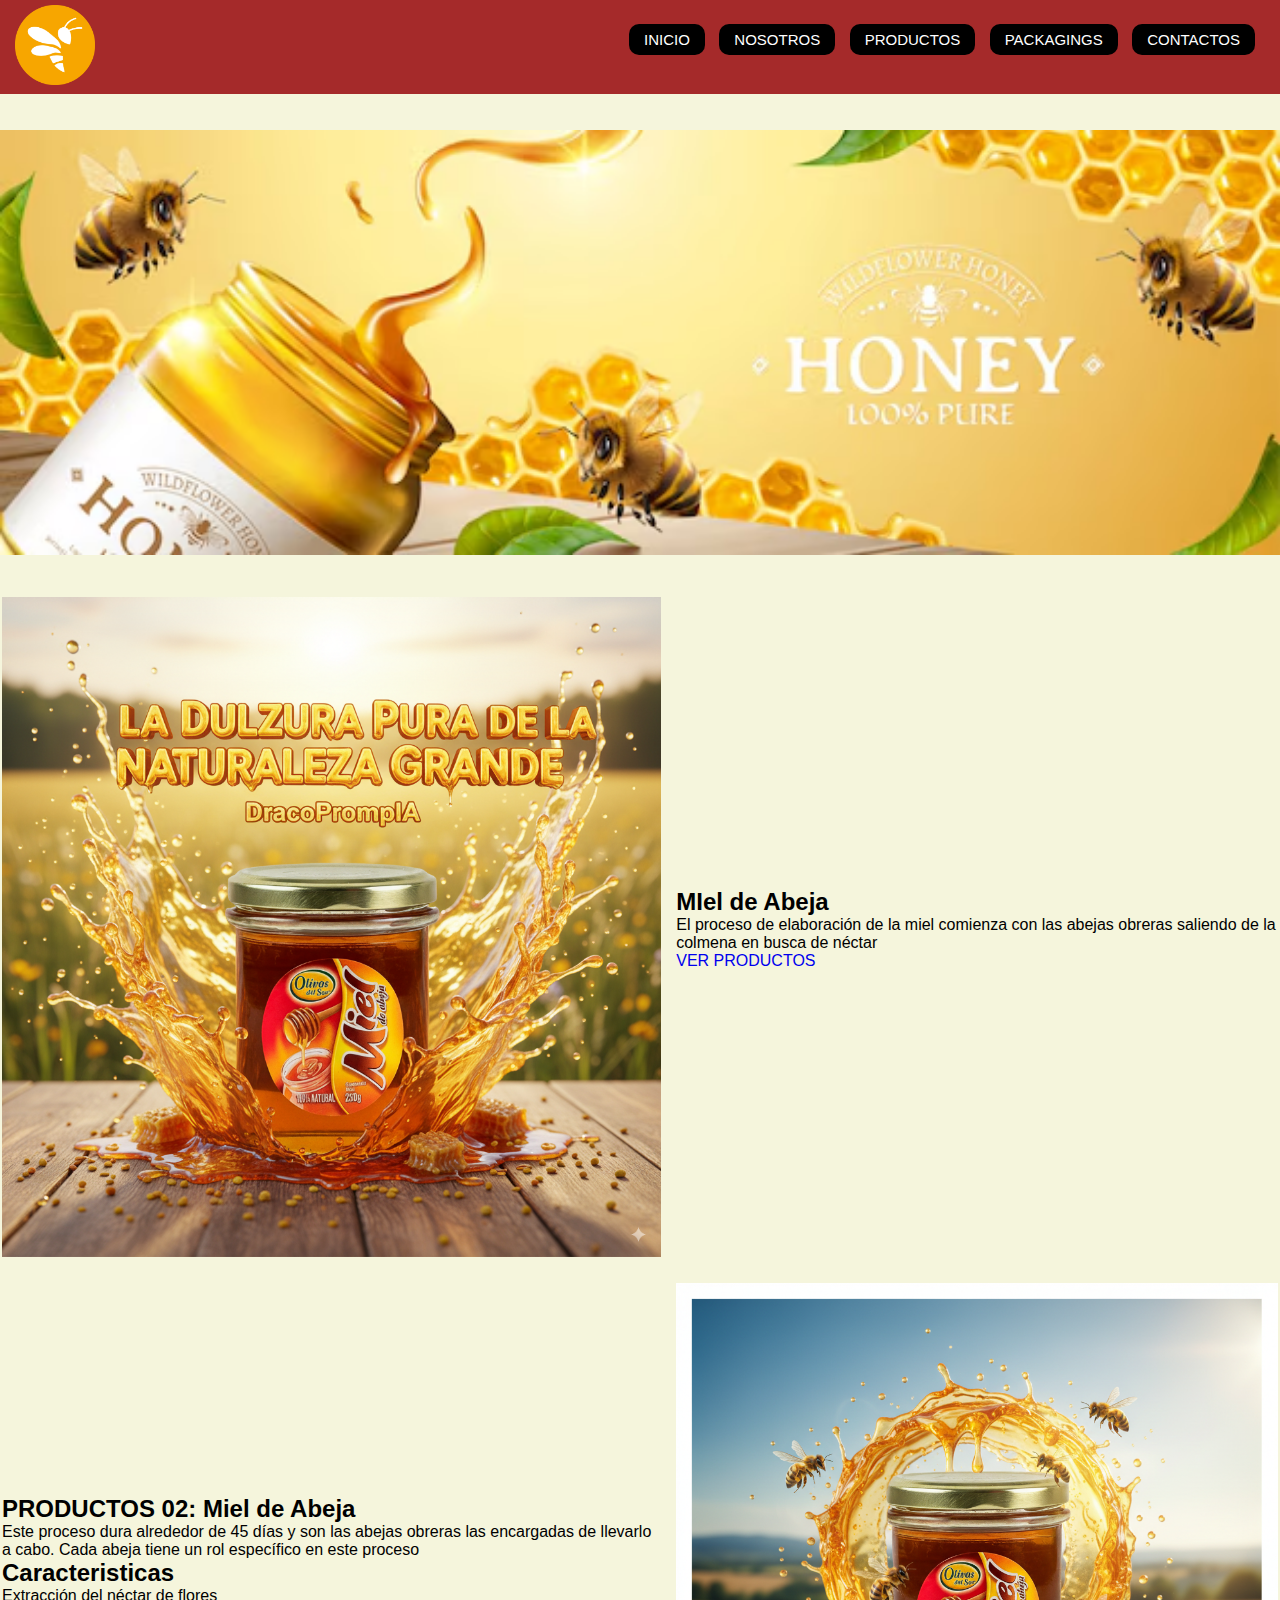
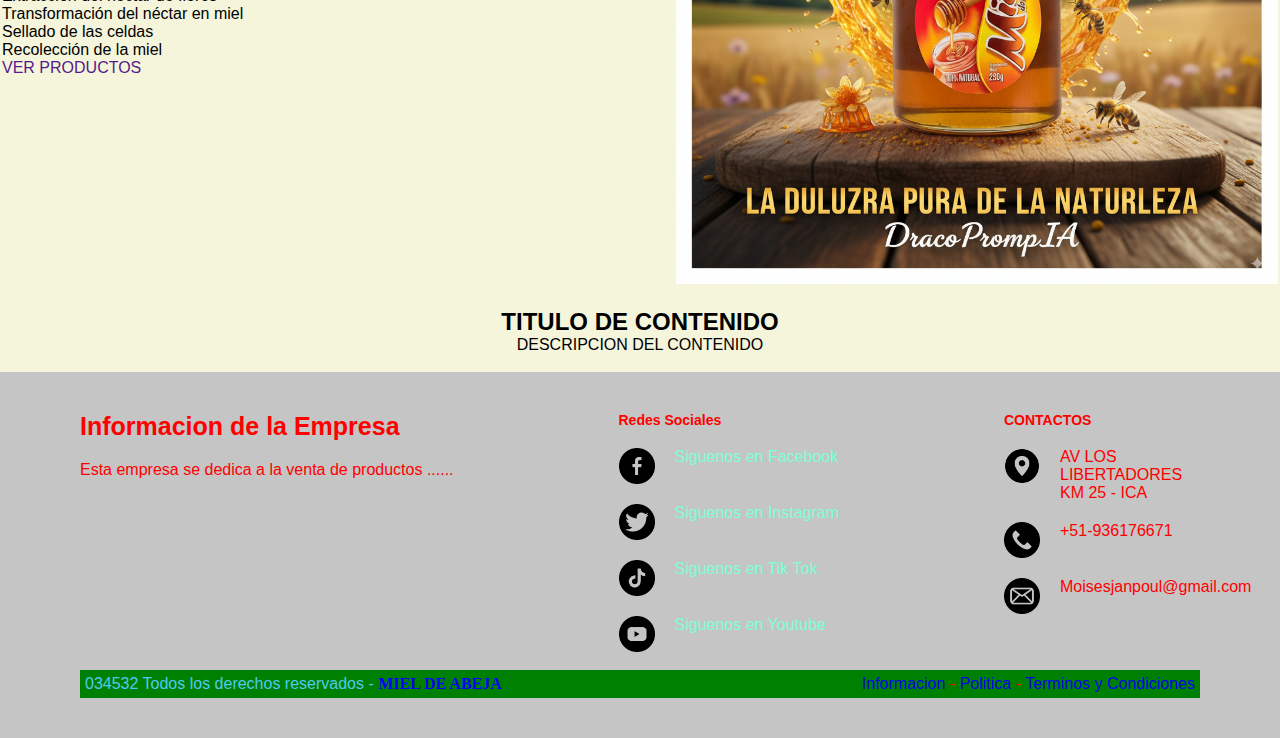
<file: index.html>
<!DOCTYPE html>
<html lang="en">
<head>
    <meta charset="UTF-8">
    <meta name="viewport" content="width=device-width, initial-scale=1.0">
    <title>MIEL DE ABEJA LA REYNA</title>
    <link rel="stylesheet" href="css/estilo_1.css">
     <link rel="stylesheet" href="estilo-footer.css">

    <link rel="icon" href="img/23@2x.png" type="image/x-icon">
</head>
<body>

<nav>
    <input type="checkbox" id="check">
    <label for="check" class="logo">
        <i class="fas fa-bars"></i>
    </label>
            
    <img src="img/23@2x.png" width="90px"  class="logo">
    <a href="#" class="enlace"></a>
    <ul>
        <li><a class="active" href="index.html">INICIO</a></li>
        <li><a class="active" href="a">NOSOTROS</a></li>
        <li><a class="active" href="file:///Users/etipisco-25/Desktop/productos/producto.html">PRODUCTOS</a></li>
        <li><a class="active" href="PACKAGINGS.html">PACKAGINGS</a></li>
        <li><a class="active" href="Contacto.html">CONTACTOS</a></li>
    
    </ul>

    
</nav>

<br>
<br>

<section>
<img src="img/anuncios-banner-miel-pura-linda-abeja-miel_317396-760.avif" width="100%">

</section>

<br>
<br>

<section>
    <table>
        <cente>
            <tr>
                <td>
                    <img src="img/Generated Image September 11, 2025 - 4_11PM.png" width="100%" class="img-fluid">
                </td>
                <td>&nbsp;</td>
                <td>&nbsp;</td>

                <td><div>
                    <h2> MIel de Abeja </h2>
                    El proceso de elaboración de la miel comienza con las abejas obreras saliendo de la colmena en busca de néctar

                    <p></p>
                    <a href= file:///Users/etipisco-25/Desktop/productos/producto.html
                    target="_blank" class="bottomweb"> VER PRODUCTOS</a>
                </div>
                </td>
            </tr>

             <td>&nbsp;</td>
                <td>&nbsp;</td>
                <tr>
                    <td>
                        <div>
                            <h2> PRODUCTOS 02: Miel de Abeja </h2><p></p>
                            Este proceso dura alrededor de 45 días y son las abejas obreras las encargadas de llevarlo a cabo. Cada abeja tiene un rol específico en este proceso<p></p>
                            <h2>Caracteristicas</h2>
                            <ul>
                            <li> Extracción del néctar de flores </li> 
                            <li> Transformación del néctar en miel</li>
                            <li> Sellado de las celdas</li>
                            <li> Recolección de la miel</li>
                            </ul>
                            <a href="" target="_blank" class="bottomweb">VER PRODUCTOS</a>
                            <p></p>
                        </div>
                    </td>
                <td>&nbsp;</td>
                <td>&nbsp;</td>
                <td><img src="img/Generated Image September 11, 2025 - 4_08PM.png" width="130%" class="img-fluid"></td>
                </tr>
        </cente>
    </table>
</section>
<br>
<center>
    <article>
        <h2>TITULO DE CONTENIDO</h2>
        <p></p>DESCRIPCION DEL CONTENIDO
        </p>
    </article>
</center>
<br>
 
    
</body>

<footer>
<div class="container-footer-all">
        <div class="container-body">
            <div class="colum1">
                <h4>Informacion de la Empresa</h4><p></p>
                Esta empresa se dedica a la venta de productos ......<p>
            </div>
        <div class= "colum2">
            <h4>Redes Sociales</h4>

            <div class="row">
               <img src="img/facebook (1).png" width="30px">
               <label>Siguenos en Facebook</label>
            </div>

            <div class="row">
              <img src="img/gorjeo.png" width="30px">
              <label>Siguenos en Instagram</label>
            </div>

            <div class="row">
              <img src="img/tik-tok.png" width="30px">
              <label>Siguenos en Tik Tok</label>
            </div>

            <div class="row">
              <img src="img/youtube (1).png" width="30px">
              <label>Siguenos en Youtube</label>
            </div>

        </div>
        <div class="colum3">
            <h4>CONTACTOS</h4>

            <div class="row2">
                <img src="img/pin-de-mapa.png" width="30px"> 
                <label>AV LOS LIBERTADORES KM 25 - ICA</label>
            </div>

            <div class="row2">
                 <img src="img/llamada-telefonica.png" width="30px">
                 <label>+51-936176671</label>
            </div>
            
            <div class="row2">
                 <img src="img/correo.png" width="30px">
                 <label>Moisesjanpoul@gmail.com</label>
            </div>
        </div>     
</div>
<p></p>
<br>
<div class="container-footer">
    <div class="footer">
        <div class="copyright">
            034532  Todos los derechos reservados - <a href="©">MIEL DE ABEJA</a>
        </div>

        <div class="Informacion">
            <a href="©">Informacion</a> - <a href="©">Politica</a> - <a href="©">Terminos y 
                Condiciones</a>
        </div>
    </div>
</div>
</footer>



</html>
</file>
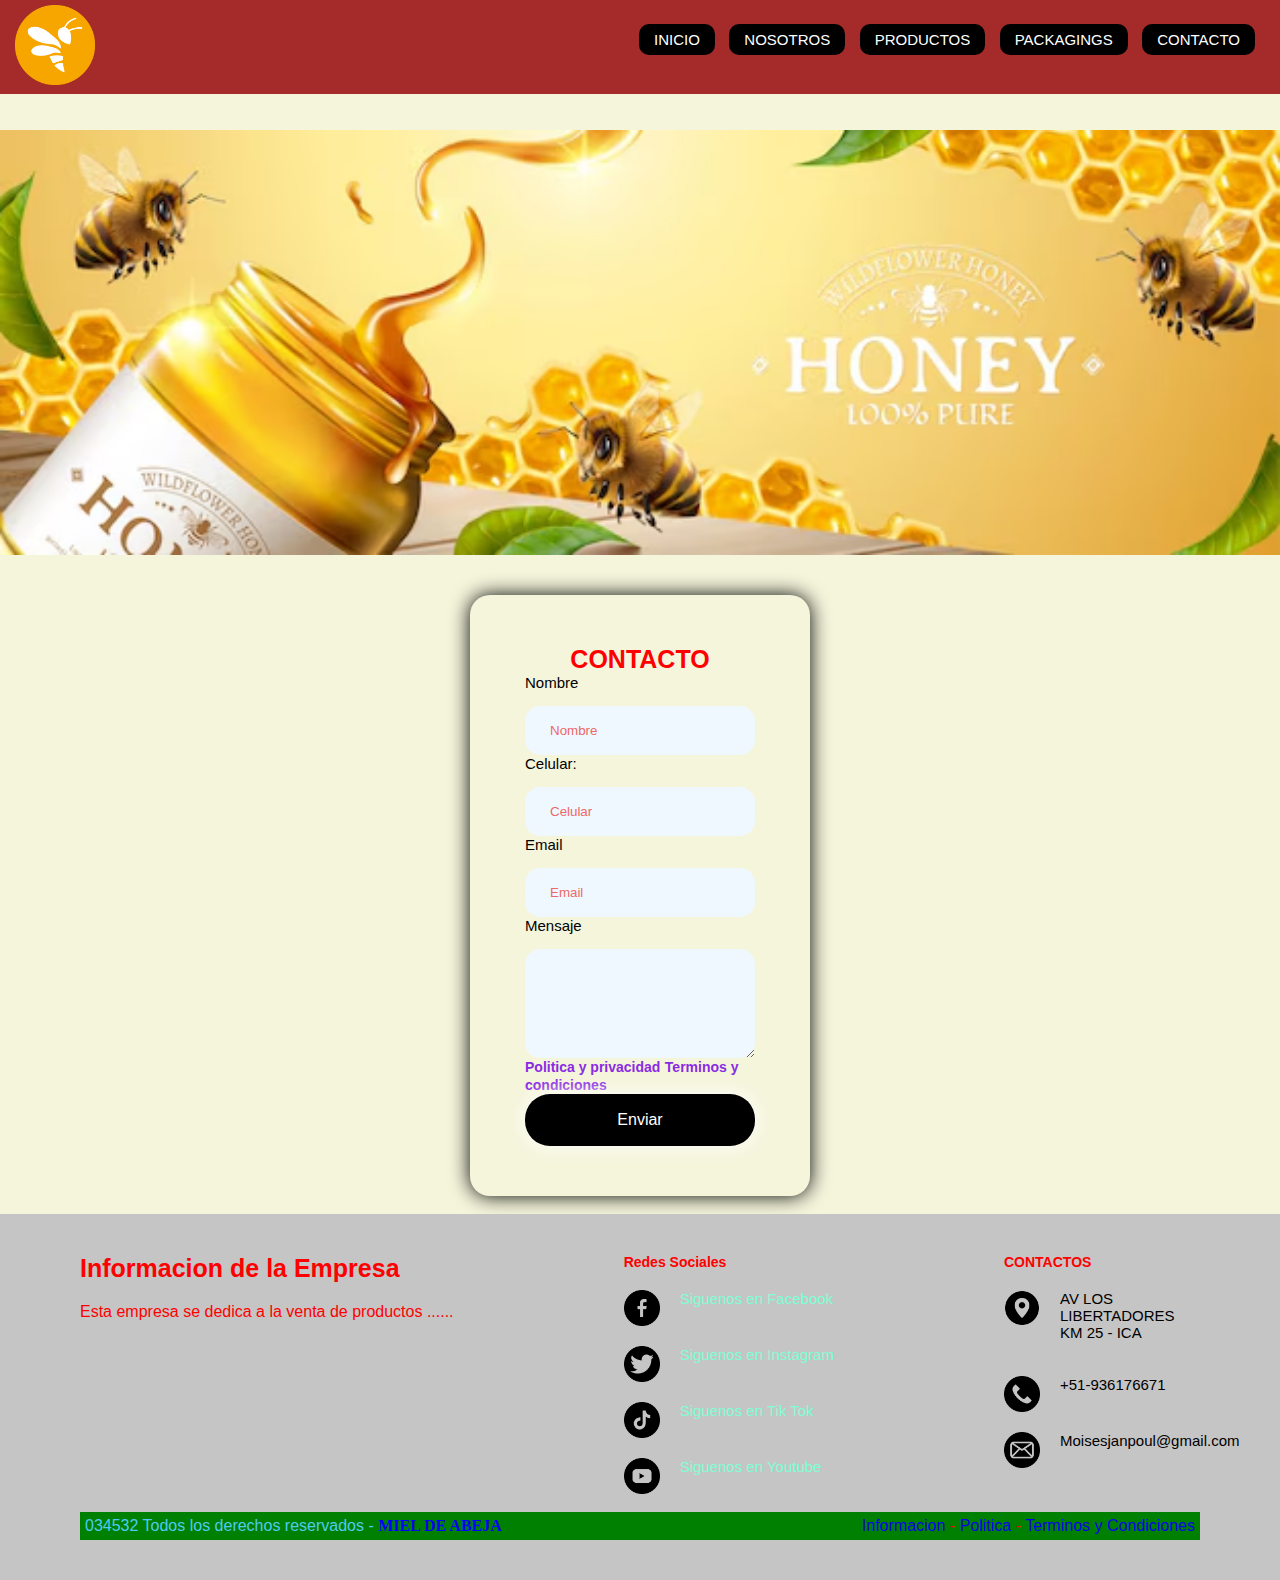
<file: Contacto.html>
<!DOCTYPE html>
<html lang="en">
<head>
    <meta charset="UTF-8">
    <meta name="viewport" content="width=device-width, initial-scale=1.0">
    <title>MIEL DE ABEJA LA REYNA</title>
    <link rel="stylesheet" href="css/estilo_1.css">
     <link rel="stylesheet" href="estilo-footer.css">
     <link rel="stylesheet" href="estilo de contacto/estilo_contacto.css">

    <link rel="icon" href="img/23@2x.png" type="image/x-icon">

    <nav>
    <input type="checkbox" id="check">
    <label for="check" class="logo">
        <i class="fas fa-bars"></i>
    </label>
            
    <img src="img/23@2x.png" width="90px"  class="logo">
    <a href="#" class="enlace"></a>
    <ul>
        <li><a class="active" href="index.html">INICIO</a></li>
        <li><a class="active" href="a">NOSOTROS</a></li>
        <li><a class="active" href="producto.html">PRODUCTOS</a></li>
        <li><a class="active" href="PACKAGINGS.html">PACKAGINGS</a></li>
        <li><a class="active" href="Contacto.html">CONTACTO</a></li>
    
    </ul>

    
</nav>

<br>
<br>

<section>
<img src="img/anuncios-banner-miel-pura-linda-abeja-miel_317396-760.avif" width="100%">

</section>

<br>
<br>
</head>

<body>
<center>
<form action="https://formsubmit.co/cloayzasalhuana@gmail.com" method="POST">
    <h2>CONTACTO</h2>
    <div class="input-group">
        <label for="name">Nombre</label>
        <input type="text"name="name" id="name" placeholder="Nombre">

        <label for="phone">Celular:</label>
        <input type="txl"name="phone" id="name" placeholder="Celular">

        <label for="email">Email</label>
        <input type="text"name="email" placeholder="Email">

        <label for="message">Mensaje</label>
        <textarea type="text" name="message" id="message" placeholder="Mensaje" cols="30" rows="5">
        </textarea>

        <div class="form-txt">
            <a href="a">Politica y privacidad</a>
            <a href="a">Terminos y condiciones</a>
        </div>

        <input class="btn" type="submit" value="Enviar">

    </div>
</form>

<br>
</center>

    
</body>

<footer>
<div class="container-footer-all">
        <div class="container-body">
            <div class="colum1">
                <h4>Informacion de la Empresa</h4><p></p>
                Esta empresa se dedica a la venta de productos ......<p>
            </div>
        <div class= "colum2">
            <h4>Redes Sociales</h4>

            <div class="row">
               <img src="img/facebook (1).png" width="30px">
               <label>Siguenos en Facebook</label>
            </div>

            <div class="row">
              <img src="img/gorjeo.png" width="30px">
              <label>Siguenos en Instagram</label>
            </div>

            <div class="row">
              <img src="img/tik-tok.png" width="30px">
              <label>Siguenos en Tik Tok</label>
            </div>

            <div class="row">
              <img src="img/youtube (1).png" width="30px">
              <label>Siguenos en Youtube</label>
            </div>

        </div>
        <div class="colum3">
            <h4>CONTACTOS</h4>

            <div class="row2">
                <img src="img/pin-de-mapa.png" width="30px"> 
                <label>AV LOS LIBERTADORES KM 25 - ICA</label>
            </div>

            <div class="row2">
                 <img src="img/llamada-telefonica.png" width="30px">
                 <label>+51-936176671</label>
            </div>
            
            <div class="row2">
                 <img src="img/correo.png" width="30px">
                 <label>Moisesjanpoul@gmail.com</label>
            </div>
        </div>     
</div>
<p></p>
<br>
<div class="container-footer">
    <div class="footer">
        <div class="copyright">
            034532  Todos los derechos reservados - <a href="©">MIEL DE ABEJA</a>
        </div>

        <div class="Informacion">
            <a href="©">Informacion</a> - <a href="©">Politica</a> - <a href="©">Terminos y 
                Condiciones</a>
        </div>
    </div>
</div>
</footer>



</html>
</file>
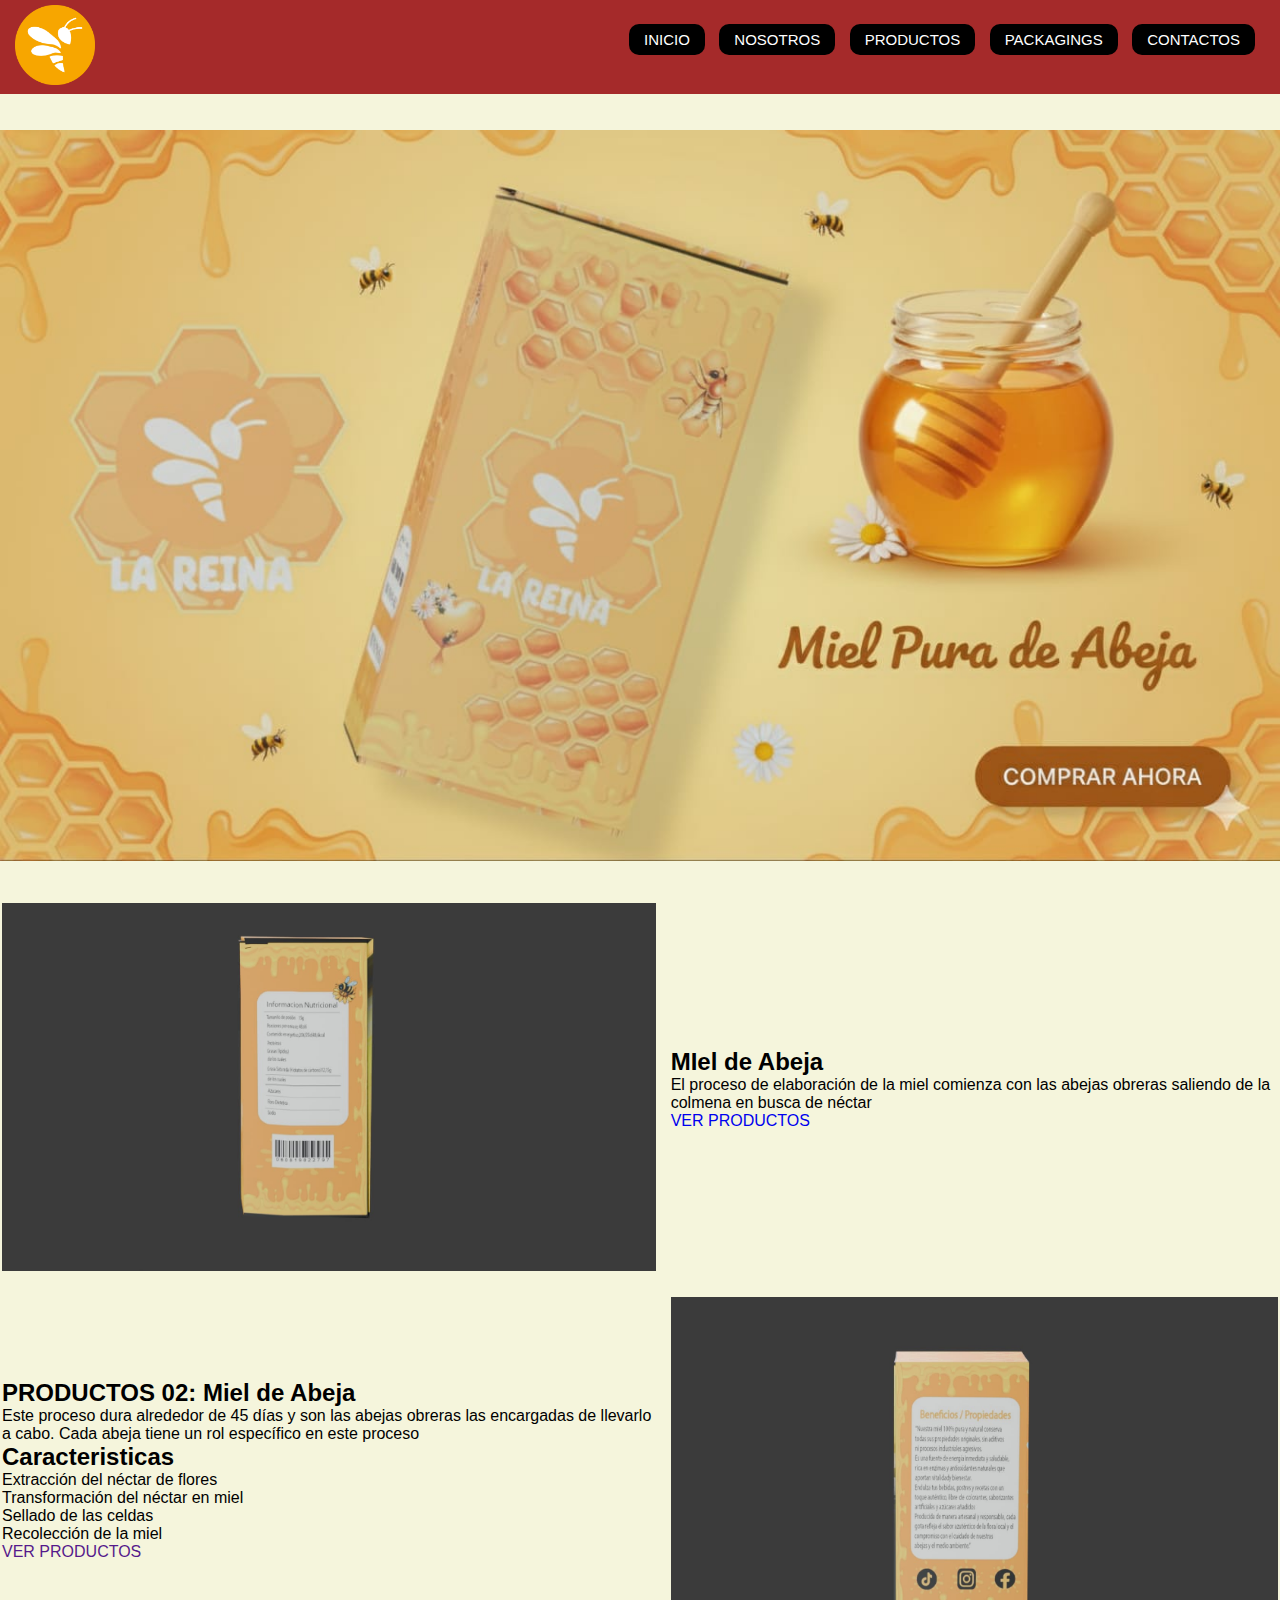
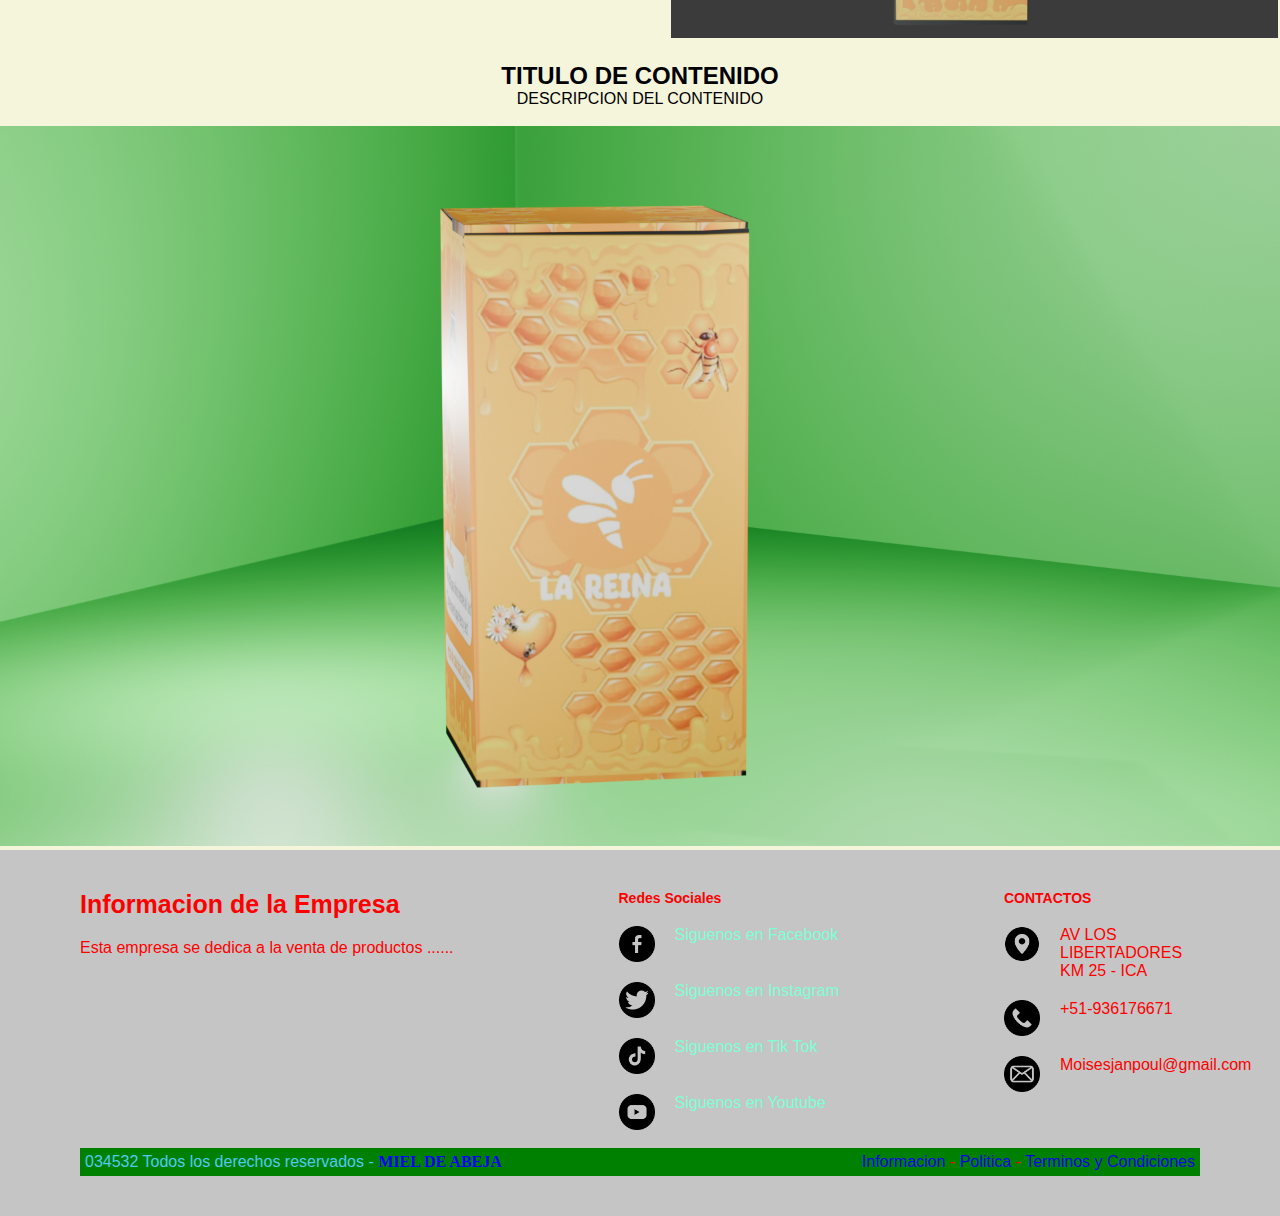
<file: PACKAGINGS.html>
<!DOCTYPE html>
<html lang="en">
<head>
    <meta charset="UTF-8">
    <meta name="viewport" content="width=device-width, initial-scale=1.0">
    <title>MIEL DE ABEJA LA REYNA</title>
    <link rel="stylesheet" href="css/estilo_1.css">
     <link rel="stylesheet" href="estilo-footer.css">

    <link rel="icon" href="img/23@2x.png" type="image/x-icon">
</head>
<body>

<nav>
    <input type="checkbox" id="check">
    <label for="check" class="logo">
        <i class="fas fa-bars"></i>
    </label>
            
    <img src="img/23@2x.png" width="90px"  class="logo">
    <a href="#" class="enlace"></a>
    <ul>
        <li><a class="active" href="index.html">INICIO</a></li>
        <li><a class="active" href="a">NOSOTROS</a></li>
        <li><a class="active" href="producto.html">PRODUCTOS</a></li>
        <li><a class="active" href="PACKAGINGS.html">PACKAGINGS</a></li>
        <li><a class="active" href="Contacto.html">CONTACTOS</a></li>
    
    </ul>

    
</nav>

<br>
<br>

<section>
<img src="img/WhatsApp Image 2025-10-30 at 5.37.01 PM.jpeg" width="100%">

</section>

<br>
<br>

<section>
    <table>
        <cente>
            <tr>
                <td>
                    <img src="img/LATERAL.jpeg" width="100%" class="img-fluid">
                </td>
                <td>&nbsp;</td>
                <td>&nbsp;</td>

                <td><div>
                    <h2> MIel de Abeja </h2>
                    El proceso de elaboración de la miel comienza con las abejas obreras saliendo de la colmena en busca de néctar

                    <p></p>
                    <a href= https://drive.google.com/file/d/18qu5i-qgh-Yx9H1FKv-n2GZH6Olv6HlG/view?usp=drive_link
                    target="_blank" class="bottomweb"> VER PRODUCTOS</a>
                </div>
                </td>
            </tr>

             <td>&nbsp;</td>
                <td>&nbsp;</td>
                <tr>
                    <td>
                        <div>
                            <h2> PRODUCTOS 02: Miel de Abeja </h2><p></p>
                            Este proceso dura alrededor de 45 días y son las abejas obreras las encargadas de llevarlo a cabo. Cada abeja tiene un rol específico en este proceso<p></p>
                            <h2>Caracteristicas</h2>
                            <ul>
                            <li> Extracción del néctar de flores </li> 
                            <li> Transformación del néctar en miel</li>
                            <li> Sellado de las celdas</li>
                            <li> Recolección de la miel</li>
                            </ul>
                            <a href="" target="_blank" class="bottomweb">VER PRODUCTOS</a>
                            <p></p>
                        </div>
                    </td>
                <td>&nbsp;</td>
                <td>&nbsp;</td>
                <td><img src="img/POSTERIOR.jpeg" width="130%" class="img-fluid"></td>
                </tr>
        </cente>
    </table>
</section>
<br>
<center>
    <article>
        <h2>TITULO DE CONTENIDO</h2>
        <p></p>DESCRIPCION DEL CONTENIDO
        </p>
    </article>
</center>
<br>
<center>
    <td><img src="img/LA REYNA FONDO,,,png.png" width="130%" class="img-fluid"></td>
</center>
</body>

<footer>
<div class="container-footer-all">
        <div class="container-body">
            <div class="colum1">
                <h4>Informacion de la Empresa</h4><p></p>
                Esta empresa se dedica a la venta de productos ......<p>
            </div>
        <div class= "colum2">
            <h4>Redes Sociales</h4>

            <div class="row">
               <img src="img/facebook (1).png" width="30px">
               <label>Siguenos en Facebook</label>
            </div>

            <div class="row">
              <img src="img/gorjeo.png" width="30px">
              <label>Siguenos en Instagram</label>
            </div>

            <div class="row">
              <img src="img/tik-tok.png" width="30px">
              <label>Siguenos en Tik Tok</label>
            </div>

            <div class="row">
              <img src="img/youtube (1).png" width="30px">
              <label>Siguenos en Youtube</label>
            </div>

        </div>
        <div class="colum3">
            <h4>CONTACTOS</h4>

            <div class="row2">
                <img src="img/pin-de-mapa.png" width="30px"> 
                <label>AV LOS LIBERTADORES KM 25 - ICA</label>
            </div>

            <div class="row2">
                 <img src="img/llamada-telefonica.png" width="30px">
                 <label>+51-936176671</label>
            </div>
            
            <div class="row2">
                 <img src="img/correo.png" width="30px">
                 <label>Moisesjanpoul@gmail.com</label>
            </div>
        </div>     
</div>
<p></p>
<br>
<div class="container-footer">
    <div class="footer">
        <div class="copyright">
            034532  Todos los derechos reservados - <a href="©">MIEL DE ABEJA</a>
        </div>

        <div class="Informacion">
            <a href="©">Informacion</a> - <a href="©">Politica</a> - <a href="©">Terminos y 
                Condiciones</a>
        </div>
    </div>
</div>
</footer>



</html>
</file>
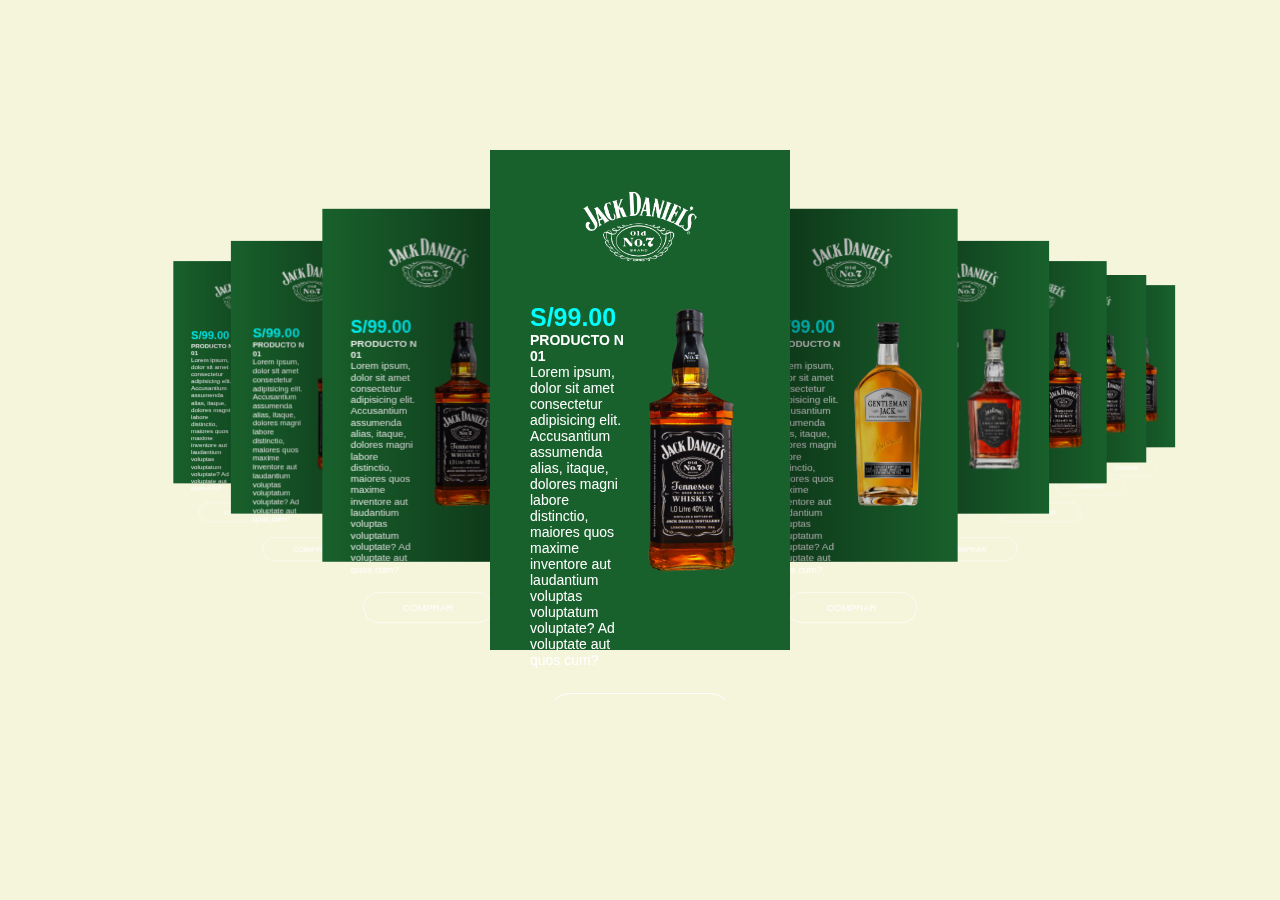
<file: producto.html>
<!DOCTYPE html>
<html lang="es">
<head>
    <meta charset="UTF-8">
    <meta name="viewport" content="width=device-width, initial-scale=1.0">
    <title>productos</title>
    <link rel="stylesheet" href="https://cdnjs.cloudflare.com/ajax/libs/font-awesome/6.4.0/css/all.min.css" integrity="sha512-iecdLmaskl7CVkqkXNQ/ZH/XLlvWZOJyj7Yy7tcenmpD1ypASozpmT/E0iPtmFIB46ZmdtAc9eNBvH0H/ZpiBw==" crossorigin="anonymous" referrerpolicy="no-referrer" />
    <link
        rel="stylesheet"
        href="https://cdn.jsdelivr.net/npm/swiper@9/swiper-bundle.min.css"
        />
    <link rel="stylesheet" href="style.css">
    <meta charset="UTF-8">
    <meta name="viewport" content="width=device-width, initial-scale=1.0">
    <title>MIEL DE ABEJA LA REYNA</title>
    <link rel="stylesheet" href="css/estilo_1.css">
     <link rel="stylesheet" href="estilo-footer.css">

    <link rel="icon" href="img/23@2x.png" type="image/x-icon">
</head>
<body>

    <div class="swiper mySwiper">
        <div class="swiper-wrapper">

         <div class="swiper-slide"> 
          <div class="icons">
               <i class="fa-solid fa-circle-aroow-left"></i>
               <img src="images/logo.png" alt="">
               <i class="fa-regular fa-heart"></i>
         </div>
        <div class="product-content">
            <div class="product-txt">
                <span>S/99.00</span>
                <h3>Producto N 01</h3>
                <p>
                    Lorem ipsum, dolor sit amet consectetur adipisicing elit. Accusantium assumenda alias, itaque, dolores magni labore distinctio, maiores quos maxime inventore aut laudantium voluptas voluptatum voluptate? Ad voluptate aut quos cum?
                </p>

            </div>
            <div class="product-img">
                <img src="images/1.png" alt="">
            </div>

        </div>
        <a href="#" class="btn-1">COMPRAR</a>


    </div>

     <div class="swiper-slide"> 
          <div class="icons">
               <i class="fa-solid fa-circle-aroow-left"></i>
               <img src="images/logo.png" alt="">
               <i class="fa-regular fa-heart"></i>
         </div>
        <div class="product-content">
            <div class="product-txt">
                <span>S/99.00</span>
                <h3>Producto N 01</h3>
                <p>
                    Lorem ipsum, dolor sit amet consectetur adipisicing elit. Accusantium assumenda alias, itaque, dolores magni labore distinctio, maiores quos maxime inventore aut laudantium voluptas voluptatum voluptate? Ad voluptate aut quos cum?
                </p>

            </div>
            <div class="product-img">
                <img src="images/2.png" alt="">
            </div>

        </div>
        <a href="#" class="btn-1">COMPRAR</a>


    </div>

     <div class="swiper-slide"> 
          <div class="icons">
               <i class="fa-solid fa-circle-aroow-left"></i>
               <img src="images/logo.png" alt="">
               <i class="fa-regular fa-heart"></i>
         </div>
        <div class="product-content">
            <div class="product-txt">
                <span>S/99.00</span>
                <h3>Producto N 01</h3>
                <p>
                    Lorem ipsum, dolor sit amet consectetur adipisicing elit. Accusantium assumenda alias, itaque, dolores magni labore distinctio, maiores quos maxime inventore aut laudantium voluptas voluptatum voluptate? Ad voluptate aut quos cum?
                </p>

            </div>
            <div class="product-img">
                <img src="images/3.png" alt="">
            </div>

        </div>
        <a href="#" class="btn-1">COMPRAR</a>


    </div>

     <div class="swiper-slide"> 
          <div class="icons">
               <i class="fa-solid fa-circle-aroow-left"></i>
               <img src="images/logo.png" alt="">
               <i class="fa-regular fa-heart"></i>
         </div>
        <div class="product-content">
            <div class="product-txt">
                <span>S/99.00</span>
                <h3>Producto N 01</h3>
                <p>
                    Lorem ipsum, dolor sit amet consectetur adipisicing elit. Accusantium assumenda alias, itaque, dolores magni labore distinctio, maiores quos maxime inventore aut laudantium voluptas voluptatum voluptate? Ad voluptate aut quos cum?
                </p>

            </div>
            <div class="product-img">
                <img src="images/1.png" alt="">
            </div>

        </div>
        <a href="#" class="btn-1">COMPRAR</a>


    </div>

     <div class="swiper-slide"> 
          <div class="icons">
               <i class="fa-solid fa-circle-aroow-left"></i>
               <img src="images/logo.png" alt="">
               <i class="fa-regular fa-heart"></i>
         </div>
        <div class="product-content">
            <div class="product-txt">
                <span>S/99.00</span>
                <h3>Producto N 01</h3>
                <p>
                    Lorem ipsum, dolor sit amet consectetur adipisicing elit. Accusantium assumenda alias, itaque, dolores magni labore distinctio, maiores quos maxime inventore aut laudantium voluptas voluptatum voluptate? Ad voluptate aut quos cum?
                </p>

            </div>
            <div class="product-img">
                <img src="images/1.png" alt="">
            </div>

        </div>
        <a href="#" class="btn-1">COMPRAR</a>


    </div>

     <div class="swiper-slide"> 
          <div class="icons">
               <i class="fa-solid fa-circle-aroow-left"></i>
               <img src="images/logo.png" alt="">
               <i class="fa-regular fa-heart"></i>
         </div>
        <div class="product-content">
            <div class="product-txt">
                <span>S/99.00</span>
                <h3>Producto N 01</h3>
                <p>
                    Lorem ipsum, dolor sit amet consectetur adipisicing elit. Accusantium assumenda alias, itaque, dolores magni labore distinctio, maiores quos maxime inventore aut laudantium voluptas voluptatum voluptate? Ad voluptate aut quos cum?
                </p>

            </div>
            <div class="product-img">
                <img src="images/1.png" alt="">
            </div>

        </div>
        <a href="#" class="btn-1">COMPRAR</a>


    </div>

     <div class="swiper-slide"> 
          <div class="icons">
               <i class="fa-solid fa-circle-aroow-left"></i>
               <img src="images/logo.png" alt="">
               <i class="fa-regular fa-heart"></i>
         </div>
        <div class="product-content">
            <div class="product-txt">
                <span>S/99.00</span>
                <h3>Producto N 01</h3>
                <p>
                    Lorem ipsum, dolor sit amet consectetur adipisicing elit. Accusantium assumenda alias, itaque, dolores magni labore distinctio, maiores quos maxime inventore aut laudantium voluptas voluptatum voluptate? Ad voluptate aut quos cum?
                </p>

            </div>
            <div class="product-img">
                <img src="images/1.png" alt="">
            </div>

        </div>
        <a href="#" class="btn-1">COMPRAR</a>


    </div>

     <div class="swiper-slide"> 
          <div class="icons">
               <i class="fa-solid fa-circle-aroow-left"></i>
               <img src="images/logo.png" alt="">
               <i class="fa-regular fa-heart"></i>
         </div>
        <div class="product-content">
            <div class="product-txt">
                <span>S/99.00</span>
                <h3>Producto N 01</h3>
                <p>
                    Lorem ipsum, dolor sit amet consectetur adipisicing elit. Accusantium assumenda alias, itaque, dolores magni labore distinctio, maiores quos maxime inventore aut laudantium voluptas voluptatum voluptate? Ad voluptate aut quos cum?
                </p>

            </div>
            <div class="product-img">
                <img src="images/1.png" alt="">
            </div>

        </div>
        <a href="#" class="btn-1">COMPRAR</a>


    </div>

     <div class="swiper-slide"> 
          <div class="icons">
               <i class="fa-solid fa-circle-aroow-left"></i>
               <img src="images/logo.png" alt="">
               <i class="fa-regular fa-heart"></i>
         </div>
        <div class="product-content">
            <div class="product-txt">
                <span>S/99.00</span>
                <h3>Producto N 01</h3>
                <p>
                    Lorem ipsum, dolor sit amet consectetur adipisicing elit. Accusantium assumenda alias, itaque, dolores magni labore distinctio, maiores quos maxime inventore aut laudantium voluptas voluptatum voluptate? Ad voluptate aut quos cum?
                </p>

            </div>
            <div class="product-img">
                <img src="images/1.png" alt="">
            </div>

        </div>
        <a href="#" class="btn-1">COMPRAR</a>


    </div>
    </div>
 </div>

   

    <script src="https://cdn.jsdelivr.net/npm/swiper@9/swiper-bundle.min.js"></script>

    <script>
        var swiper = new Swiper(".mySwiper",{
            effect: "coverflow",
            grabCursor: true,
            centeredSlides: true,
            slidesPerView: "auto",
            loop: true,
            coverflowEffect:{
                depth:500,
                modifer:1,
                slidesShadows: true,
                rotate: 0,
                stretch: 0
            }
        })
    </script>

</body>
</html>
</file>
<file: css/estilo_1.css>
*{
    margin: 0px;
    padding: 0px;
    text-decoration: none;
    list-style: none;
    box-sizing: border-box;
}
body{
    background: beige;
}
nav {
    background: brown;
    height: 100%;

}
.enlace{
    position: absolute;
    padding: 20px 50px;
}
.logo{
    padding: 5px;
    height: none;

}
.cont-ul{
    display: flex;
    align-items: center;
    position: absolute;
    right: 0%;
    justify-content: space-between;
    margin-right: 0%;

}
.develop:hover > .ul-second{
    display: block;

}
.ul-second{
    position: absolute;
    display: none;
    transform: translateY(15px);
}
.ul-second > li{
    border-bottom: 1px;
    text-align: center;
    background-color: brown;
    padding: 25px;
    width: 100%;
    transform: translateX(-15px);
    padding: 20px;
}
.develop:hover{
    display: block;

}
.img-fluid{
    max-width: 100%;
    height: auto;
}
.bottonweb{
    border: 1px solid brown;
    color: black;
    background: linear-gradient(to right black 50% transparent 50%);
    background-size: 200% 100%;
    background-position: right bottom;
    font-family: Impact, Haettenschweiler, 'Arial Narrow Bold', sans-serif;
    font-size: 15px;
    
}

nav ul li a{
    color: white;
    font-size: 15px;
    padding: 7px 15px;
    border-radius: 10px;
    text-transform: uppercase;
}
nav ul{
    float: right;
    margin-right: 20px;
}
nav ul li{
    display: inline-block;
    line-height: 80px;
    margin: 0 5px;
}

nav ul li a:hover{
    background: red;
    transition: .9s;
}

nav ul li a:active{
    background: blue;
    transition: .9s;
}

li a.active, li a:hover{
    background: black;
    transition: .9s;
}

/* codigo de la barra */

.checkbtn{
    font-size: 20px;
    color: brown;
    float: right;
    margin-right: 40px;
    line-height: 80px;
    cursor: pointer;
    display: none;
}
#check{
display: none;
}

@media (max-width: 950px){
    .enlace{
        padding-left: 20px;
    }
    nav ul li a{
        font-size: 16px;
    }
}
@media (max-width: 850px){
    .checkbtn{
        display: block;
    }
    ul{
        position: fixed;
        width: 100%;
        height: 100vh;
        background: #041c91;
        top: 80px;
        left: -100%;
        text-align: center;
        transition: all .5s;
    }
    nav ul li{
        display: block;
        margin: 50px 0;
        line-height: 30px;
    }
    nav ul li a{
        font-size: 20px;
    }
    li a:hover, li a.active{
        background: none;
        color: rgb(247, 238, 238);
        font-family:Verdana, Geneva, Tahoma, sans-serif;
    }
    #check:checked ~ ul{
        left: 0;
    }
}
</file>
<file: estilo-footer.css>
*{
    margin: 0px;
    padding: 0px;
    box-sizing: border-box;
    font-family: sans-serif;
}
footer{
    width: 100%;
    background: rgb(197, 197, 197);
    color: red;
}
.container-footer-all{
    width: 100%;
    max-width: 1200px;
    margin: auto;
    padding: 40px;
}
.container-body{
    display: flex;
    justify-content: space-between;
}
.colum1{
    max-width: 400px;
}
.colum1 h4{
    font-size: 25px;
}
.colum1 p{
    font-size: 14px;
    color: aqua;
    margin-top: 20px;
}
.colum2 {
    max-width: 400px;
}
.colum2 h4{
    font-size: 14px;
}
.colum2 p{
    font-size: 14px;
}
.row{
    margin-top: 20px;
    display: flex;
}
.row img{
    width: 36px;
    height: 36px;
}
.row label{
    margin-top: 10x;
    margin-left: 20px;
    color: aquamarine;
}
.colum3 {
    max-width: 400px;
}
.colum3 h4{
    font-size: 14px;
}
.row2{
    margin-top: 20px;
    display: flex;
}
.row2 img{
    width: 36px;
    height: 36px;
}
.row2 label{
    margin-top: 10x;
    margin-left: 20px;
    max-width: 140px;
}
.container-footer{
    width: 100%;
    background: green;
}
.footer{
    max-width: 1200px;
    margin: auto;
    display: flex;
    justify-content: space-between;
    padding: 5px;
}
.copyright{
    color:  rgb(79, 202, 243);
}
.copyright a{
    color: blue; 
    text-decoration: none;
    font-family: 'Times New Roman', Times, serif;
    font-weight: bold;
}
.information a{
    color: rgb(249, 249, 249);
    text-decoration: none;
    font-family:Impact, Haettenschweiler, 'Arial Narrow Bold', sans-serif
}
@media screen and (max-width: 1200px){
    .container-body{
        flex-wrap: wrap;
    }
    .colum1{
        max-width: 100px;
    }
    .colum2,
    .colum3{
        margin-top: 40px;
    }
}
</file>
<file: estilo de contacto/estilo_contacto.css>
form{
    padding:  50px 55px;
    box-shadow: 0 0 20px black;
    border-radius: 20px;
    text-align: center;
    width: 340px;
}
.input-group{
    display: flex;
    flex-direction: column;
    text-align: left;
}
h2{
    color: red;
    font-size: 25px;
}
label{
    color: black;
    font-size: 15px;
    font-family: Verdana, Geneva, Tahoma, sans-serif;
    font-weight: 500;
    margin-bottom: 15px;
}
input, textarea{
    padding: 17px 25px;
    border-radius: 15px;
    background-color: aliceblue;
    border: 2px;
    outline: none;
}
input::placeholder, textarea::placeholder{
    color: rgb(235, 105, 105);
    font-family: Verdana, Geneva, Tahoma, sans-serif;
}
.form-txt a{
    color: blueviolet;
    font-size: 14px;
    font-weight: 600;
    text-decoration: none;
}
.btn{
    font-size: 16px;
    color: rgb(255, 255, 255);
    border-radius: 25px;
    background-color: rgb(0, 0, 0);
    box-shadow: 0 0 20px;
    cursor: pointer;
}
.btn:hover{
    background-color: rgb(129, 29, 12);
}
@media(max-width:910px){
    body{
        padding: 30px;
    }
    form{
        padding: 50px 30px;
        width: 100%;
    }
    input{
        padding: 15px;
    }
}
</file>
<file: style.css>
.swiper-slide:hover {
    background-color: #1e1e1e;

}

body{
    background-color: black;
    position: relative;
    height: 100%;
    font-family: Verdana, Geneva, Tahoma, sans-serif;
    color: white;
    margin: 0;
    padding: 0;
    font-size: 14px;
}
.swiper{
    width: 100%;
    padding: 150px 0 50px 0;
}
.swiper-slide{
    width: 300px;
    height: 500px;
    background-color: rgb( 25 , 97 , 44);
    padding: 40px;
    text-align: center;
}
.icons{
    display: flex;
    justify-content: space-between;
    align-items: center;
    margin-bottom: 40px;
}
.icons i{
    font-size: 20px;
    color: aquamarine;
}
.icons img{
    width: 120px;
}

.product-content{
    display: flex;
    justify-content: space-between;
}

.product-txt{
    flex-basis: 50%;
    text-align: left;
}
.product-txt span{
    font-size: 25px;
    color: aqua;
    font-weight: bold;
}
.product-txt h3{
    font-size: 14px;
    color: white;
    text-transform: uppercase;
}
.product-txt p{
    font-size: 14px;
    color: white;
}
.product-img{
    flex-basis: 50%;
    text-align: right;
}
.product-img img{
    width: 120px;
}
.btn-1{
    display: inline-block;
    padding: 13px 55px;
    border: 1px solid white;
    color: white;
    border-radius: 25px;
    margin-top: 25px;
    text-decoration: none;
}
</file>
